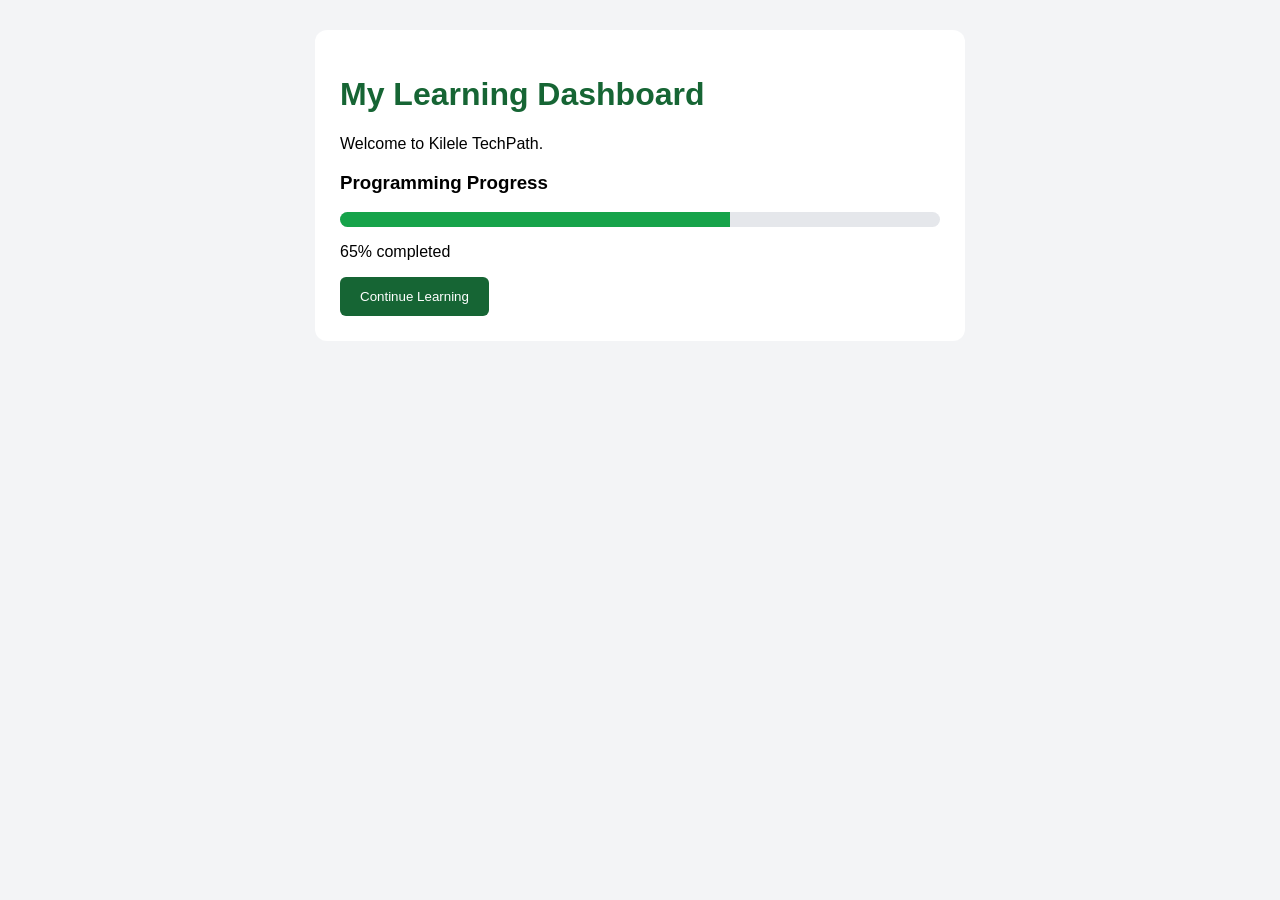
<file: 09-code-examples/06-ui-ux-design/learning-dashboard/index.html>
<!DOCTYPE html>
<html lang="en">

<head>
    <meta charset="UTF-8">
    <meta name="viewport" content="width=device-width, initial-scale=1.0">

    <title>Kilele Learning Dashboard</title>

    <style>
        body {
            font-family: Arial, sans-serif;
            background: #f3f4f6;
            margin: 0;
            padding: 30px;
        }

        .dashboard {
            max-width: 600px;
            margin: auto;
            background: white;
            padding: 25px;
            border-radius: 12px;
        }

        h1 {
            color: #166534;
        }

        .progress {
            background: #e5e7eb;
            height: 15px;
            border-radius: 10px;
            overflow: hidden;
        }

        .progress-bar {
            background: #16a34a;
            height: 100%;
            width: 65%;
        }

        button {
            background: #166534;
            color: white;
            padding: 12px 20px;
            border: none;
            border-radius: 6px;
            cursor: pointer;
        }

        button:hover {
            background: #14532d;
        }
    </style>

</head>

<body>

    <div class="dashboard">

        <h1>My Learning Dashboard</h1>

        <p>Welcome to Kilele TechPath.</p>

        <h3>Programming Progress</h3>

        <div class="progress">
            <div class="progress-bar"></div>
        </div>

        <p>65% completed</p>

        <button onclick="showMessage()">
            Continue Learning
        </button>

    </div>

    <script>
        function showMessage() {
            alert("Welcome back! Continue building your skills.");
        }
    </script>

</body>

</html>
</file>
